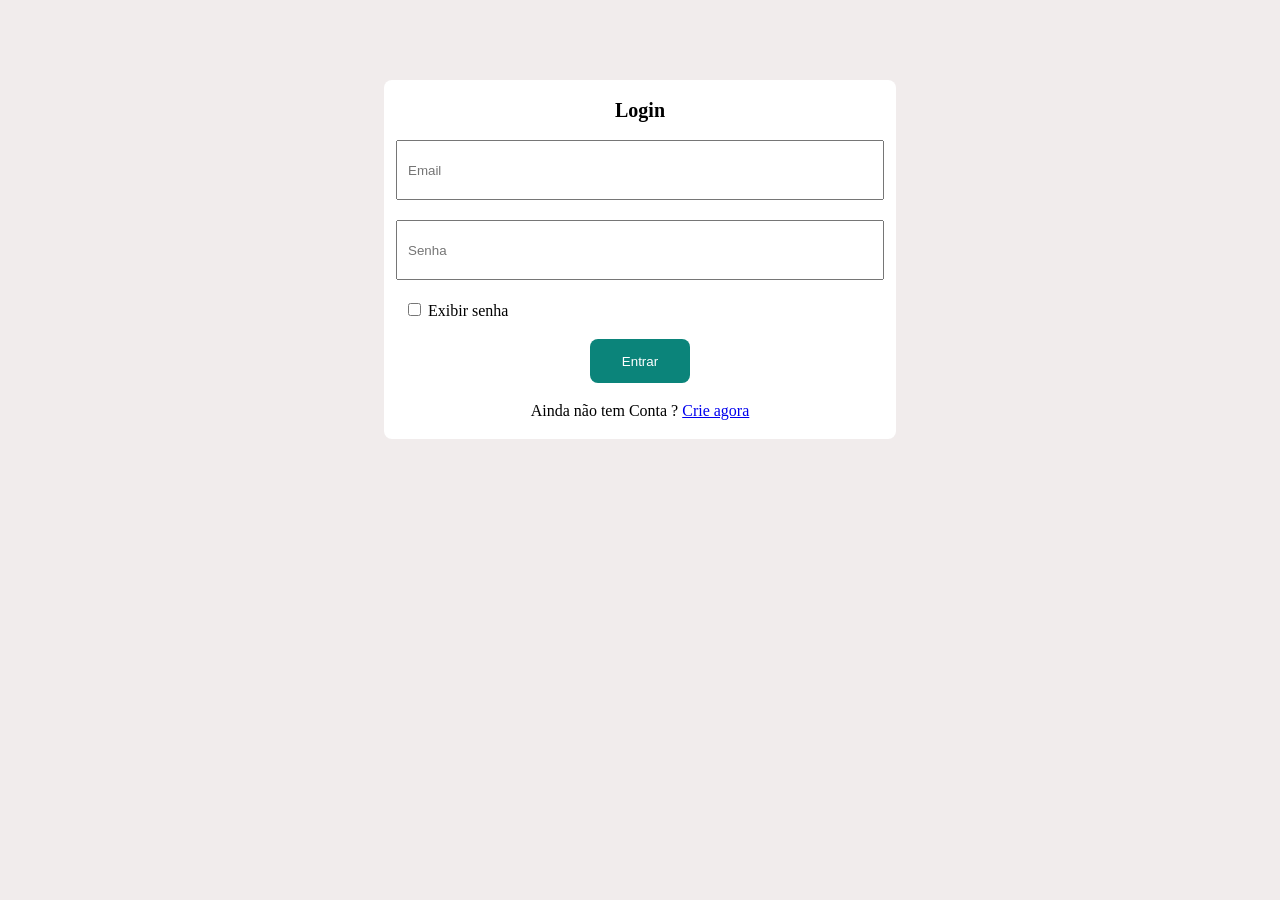
<file: index.html>
<!doctype html>
<html lang="pt-br">
  <head>
    <meta charset="UTF-8" />
    <meta name="viewport" content="width=device-width, initial-scale=1.0" />
    <title>Login</title>
    <!-- Estilos da pagina -->
    <link rel="stylesheet" href="./styles/reset.css" />
    <link rel="stylesheet" href="index.css" />
  </head>
  <body>
    <form id="form_login" class="container_login">
      <h1 class="login_texto">Login</h1>

      <input
        type="email"
        id="email"
        class="input"
        placeholder="Email"
        required
      />

      <input
        id="senha"
        type="password"
        class="input"
        placeholder="Senha"
        required
      />

      <div class="container_checkbox">
        <input type="checkbox" id="exibir_senha" onclick="exibirSenha()" />
        <label for="exibir_senha">Exibir senha</label>
      </div>

      <button class="button_login" type="submit">Entrar</button>

      <p>Ainda não tem Conta ? <a href="../sobre.html">Crie agora</a></p>
    </form>

    <script src="./index.js"></script>
  </body>
</html>
</file>
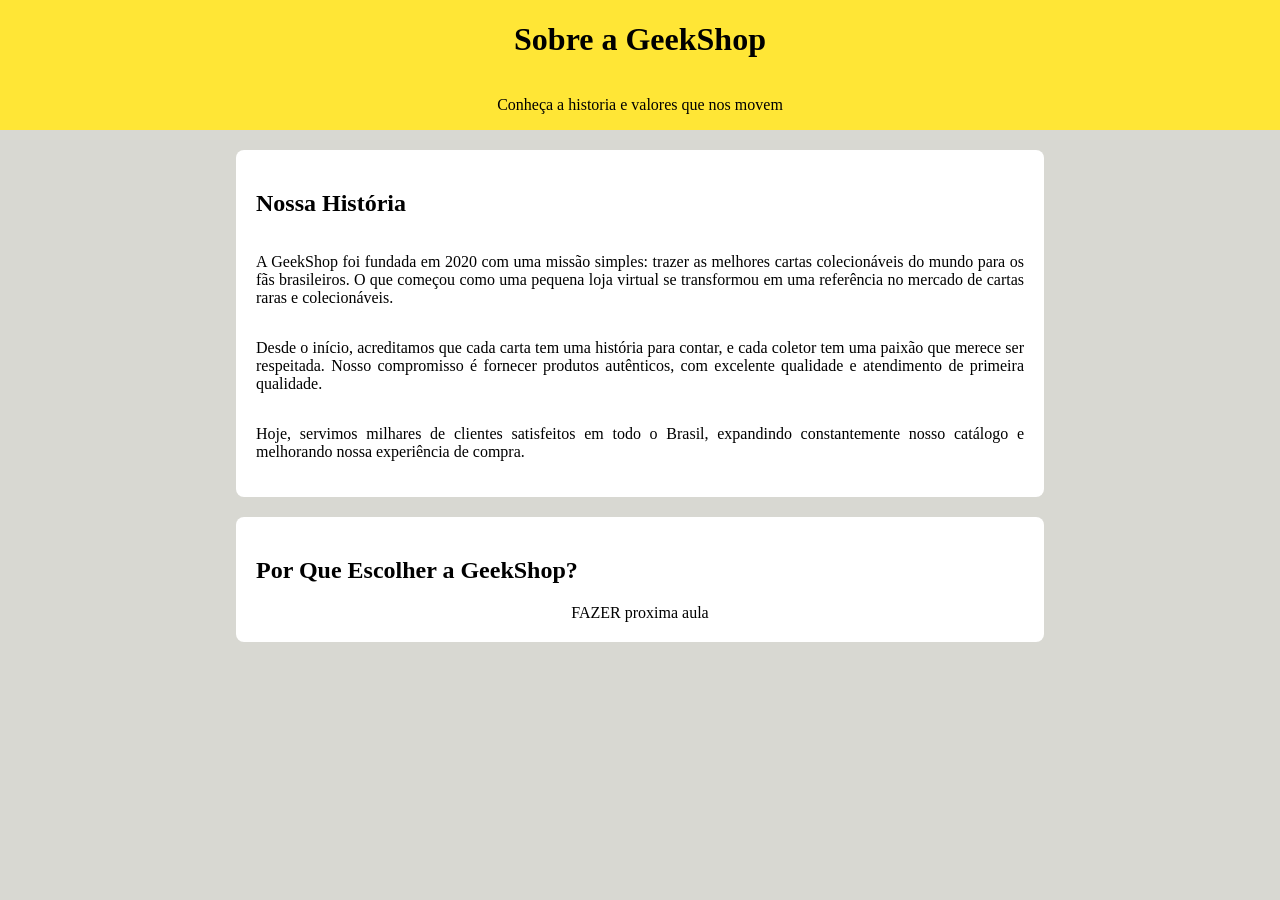
<file: sobre.html>
<!doctype html>
<html lang="en">
  <head>
    <meta charset="UTF-8" />
    <meta name="viewport" content="width=device-width, initial-scale=1.0" />
    <title>Sobre</title>

    <style>
      body {
        background-color: #d8d8d2;
        margin: 0;
      }

      .container_inicial {
        width: 100%;
        background-color: #ffe636;

        display: flex;
        flex-direction: column; /*vai deixar um em baixo do outro*/
        align-items: center;
        /*vai alinhar os elementos na vertical no centro*/
        justify-content: center;
        /*vai alinhar os elementos na horizontal no centro*/
      }
      .container_informacoes {
        width: 60%;
        margin: 20px auto; /*margin de cima pra baixo*/
        background-color: #fff;
        border-radius: 8px; /*vai deixar as bordas arredondadas*/
        padding: 20px;
        /*ele vai dar distancia da margem de dentro, vai afastar os elementos da borda do interior*/

        display: flex;
        flex-direction: column;
        /*vai deixar um em baixo do outro*/
        align-items: center;
        /*vai alinhar os elementos na vertical no centro*/
        justify-content: center;
        /*vai alinhar os elementos na horizontal no centro*/
      }

      .container_informacoes h2 {
        align-self: flex-start;
      }

      .container_informacoes p {
        text-align: justify;
      }
    </style>
  </head>
  <body>
    <div class="container_inicial">
      <h1>Sobre a GeekShop</h1>
      <p>Conheça a historia e valores que nos movem</p>
    </div>

    <div class="container_informacoes">
      <h2>Nossa História</h2>
      <p>
        A GeekShop foi fundada em 2020 com uma missão simples: trazer as
        melhores cartas colecionáveis do mundo para os fãs brasileiros. O que
        começou como uma pequena loja virtual se transformou em uma referência
        no mercado de cartas raras e colecionáveis.
      </p>

      <p>
        Desde o início, acreditamos que cada carta tem uma história para contar,
        e cada coletor tem uma paixão que merece ser respeitada. Nosso
        compromisso é fornecer produtos autênticos, com excelente qualidade e
        atendimento de primeira qualidade.
      </p>
      <p>
        Hoje, servimos milhares de clientes satisfeitos em todo o Brasil,
        expandindo constantemente nosso catálogo e melhorando nossa experiência
        de compra.
      </p>
    </div>

    <div class="container_informacoes">
      <h2>Por Que Escolher a GeekShop?</h2>
      <div>FAZER proxima aula</div>
    </div>
  </body>
</html>
</file>
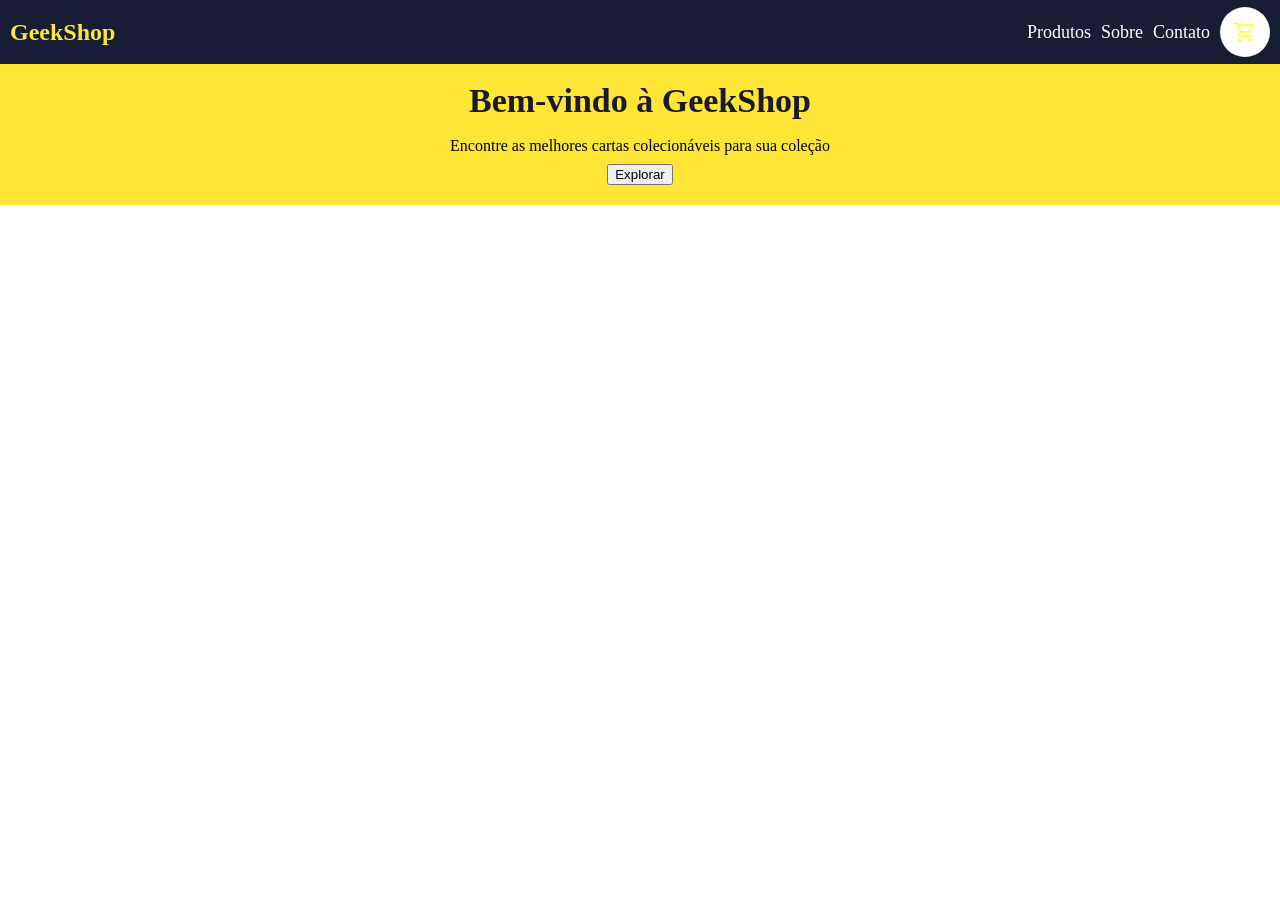
<file: pages/home/home.html>
<!doctype html>

<html lang="pt-br">
  <head>
    <meta charset="UTF-8" />
    <meta name="viewport" content="width=device-width, initial-scale=1.0" />
    <title>MEU TITULO</title>
    <link rel="stylesheet" href="../../styles/reset.css" />
    <link rel="stylesheet" href="../../styles/principal.css" />

    <style>
      /*  */
      .produto {
        margin-top: 40px;

        width: 200px;
        background-color: #ccc;

        display: flex;
        flex-direction: column;
        gap: 10px;

        /* padding: 0px 10px 10px 10px;
        padding-left: 10px;
        padding-right: 10px;
        padding-bottom: 10px;*/
      }

      .produto_imagem_container {
        background-color: #ffe739;
        padding-left: 10px;
        padding-right: 10px;
      }

      .produto_imagem {
        width: 100%;
        display: block;
      }

      .produto_informacoes_container {
        padding: 10px;

        display: flex;
        flex-direction: column;
        gap: 10px;
      }

      .produtos_container {
        display: flex;
        gap: 10px;
        flex-wrap: wrap;
        justify-content: center;

        max-width: 900px;
        margin: 40px auto;
      }
    </style>
  </head>
  <body>
    <div class="container_inicial">
      <h1>Bem-vindo à GeekShop</h1>
      <p>Encontre as melhores cartas colecionáveis para sua coleção</p>
      <button>Explorar</button>
    </div>

    <div class="produtos_container" id="lista">
      <!--   <div class="produto">
        <div class="produto_imagem_container">
          <img
            src="https://images.ygoprodeck.com/images/cards/46986414.jpg"
            class="produto_imagem"
          />
        </div>
        <div class="produto_informacoes_container">
          <h3>Dark Magician</h3>
          <span>ULTRA RARO</span>
          <p>O mago mais icônico do Yu-Gi-Oh!</p>
          <span>R$ 120,00</span>
          <button>Adicionar</button>
        </div>
      </div> -->
    </div>

    <script src="./home.js"></script>
    <script src="../../scripts/menu.js"></script>
  </body>
</html>
</file>
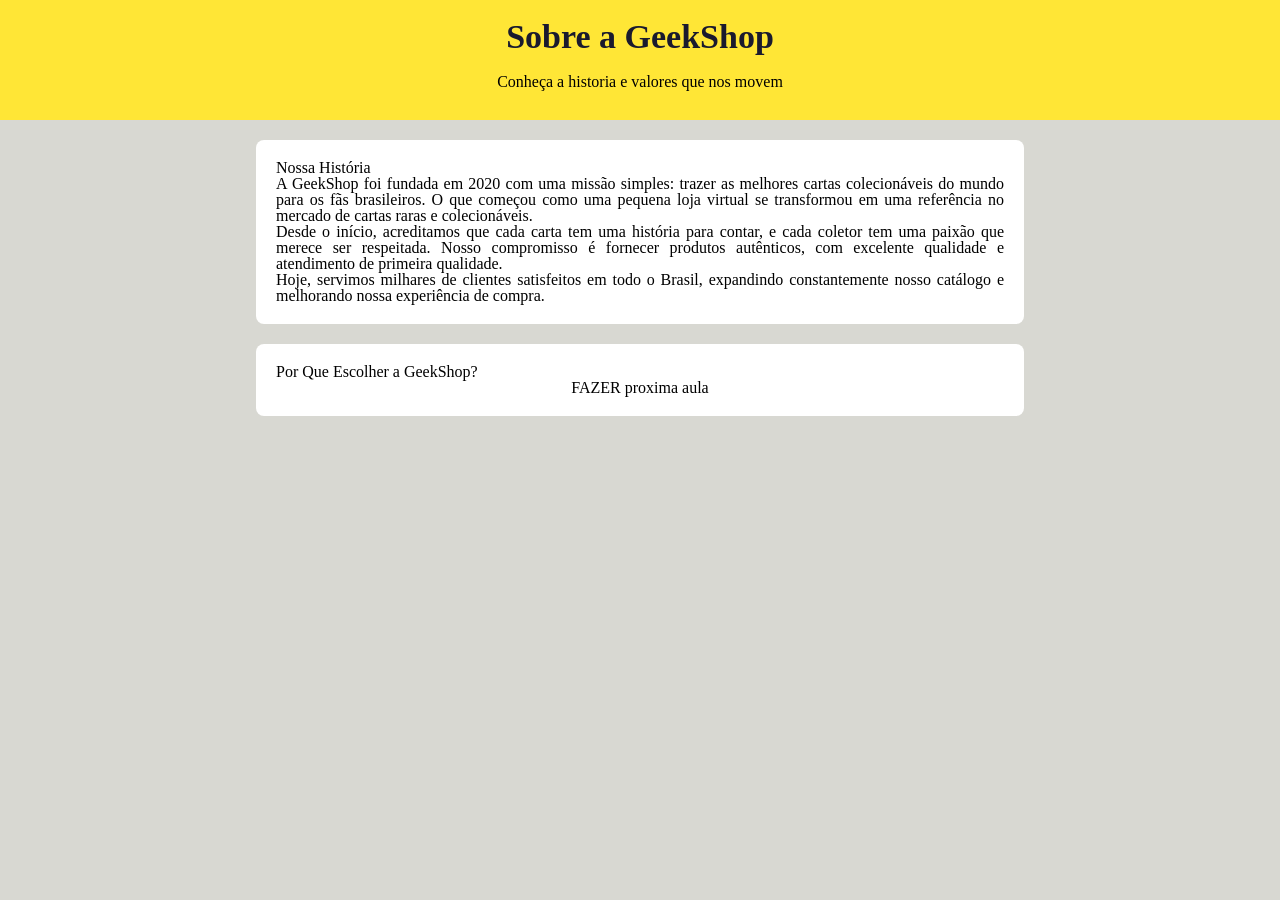
<file: pages/sobre/sobre.html>
<!doctype html>
<html lang="en">
  <head>
    <meta charset="UTF-8" />
    <meta name="viewport" content="width=device-width, initial-scale=1.0" />
    <title>Sobre</title>

    <link rel="stylesheet" href="../../styles/reset.css" />
    <link rel="stylesheet" href="../../styles/principal.css" />

    <style>
      body {
        background-color: #d8d8d2;
        margin: 0;
      }

      .container_informacoes {
        width: 60%;
        margin: 20px auto; /*margin de cima pra baixo*/
        background-color: #fff;
        border-radius: 8px; /*vai deixar as bordas arredondadas*/
        padding: 20px;
        /*ele vai dar distancia da margem de dentro, vai afastar os elementos da borda do interior*/

        display: flex;
        flex-direction: column;
        /*vai deixar um em baixo do outro*/
        align-items: center;
        /*vai alinhar os elementos na vertical no centro*/
        justify-content: center;
        /*vai alinhar os elementos na horizontal no centro*/
      }

      .container_informacoes h2 {
        align-self: flex-start;
      }

      .container_informacoes p {
        text-align: justify;
      }
    </style>
  </head>
  <body>
    <div class="container_inicial">
      <h1>Sobre a GeekShop</h1>
      <p>Conheça a historia e valores que nos movem</p>
    </div>

    <div class="container_informacoes">
      <h2>Nossa História</h2>
      <p>
        A GeekShop foi fundada em 2020 com uma missão simples: trazer as
        melhores cartas colecionáveis do mundo para os fãs brasileiros. O que
        começou como uma pequena loja virtual se transformou em uma referência
        no mercado de cartas raras e colecionáveis.
      </p>

      <p>
        Desde o início, acreditamos que cada carta tem uma história para contar,
        e cada coletor tem uma paixão que merece ser respeitada. Nosso
        compromisso é fornecer produtos autênticos, com excelente qualidade e
        atendimento de primeira qualidade.
      </p>
      <p>
        Hoje, servimos milhares de clientes satisfeitos em todo o Brasil,
        expandindo constantemente nosso catálogo e melhorando nossa experiência
        de compra.
      </p>
    </div>

    <div class="container_informacoes">
      <h2>Por Que Escolher a GeekShop?</h2>
      <div>FAZER proxima aula</div>
    </div>
  </body>
</html>
</file>
<file: index.css>
body {
  background-color: rgb(241, 236, 236);
}

.container_login {
  width: 40%;
  background-color: #fff;
  margin: 80px auto;
  border-radius: 8px;
  padding: 20px;

  display: flex;
  flex-direction: column;
  align-items: center;
  justify-content: center;
}

.login_texto {
  margin-bottom: 20px;
  font-size: 20px;
  font-weight: bold;
}

.input {
  height: 54px;
  width: 100%;
  padding-left: 10px;
  margin-bottom: 20px;
}

.button_login {
  width: 100px;
  height: 44px;
  border-radius: 8px;
  color: #fff;
  background-color: #0b847a;
  border: none;
  cursor: pointer;
  transition: transform 0.25s ease-in-out;
  margin-bottom: 20px;
  margin-top: 20px;
}

.button_login:hover {
  background-color: #10c4b5;
  transform: scale(1.05);
}

.container_checkbox {
  align-self: flex-start;
}
</file>
<file: styles/principal.css>
/*  ESTILOS DE CONTAINER  */

.container_inicial {
  width: 100%;
  background-color: #ffe636;

  display: flex;
  flex-direction: column; /*vai deixar um em baixo do outro*/
  align-items: center;
  /*vai alinhar os elementos na vertical no centro*/
  justify-content: center;
  /*vai alinhar os elementos na horizontal no centro*/
  padding: 20px;
}

.container_inicial h1 {
  font-size: 34px;
  font-weight: bold;
  color: #1a1a2e;
  margin-bottom: 20px;
}

.container_inicial p {
  margin-bottom: 10px;
}

/* Estilos do menu */

.menu {
  width: 100%;
  height: 64px;
  background-color: #181d36;

  display: flex;
  justify-content: space-between;
  align-items: center;

  padding: 10px;
}

.logo_name {
  font-size: 24px;
  font-weight: bold;
  color: #ffe739;
}

.menu ul {
  font-size: 18px;
  color: #fff;

  display: flex;
  gap: 10px;
}

.carrinho_icone_container {
  width: 50px;
  height: 50px;
  background-color: #fff;
  border-radius: 50%;

  display: flex;
  align-items: center;
  justify-content: center;
}

.container_direita_menu {
  display: flex;
  gap: 10px;
  align-items: center;
}
</file>
